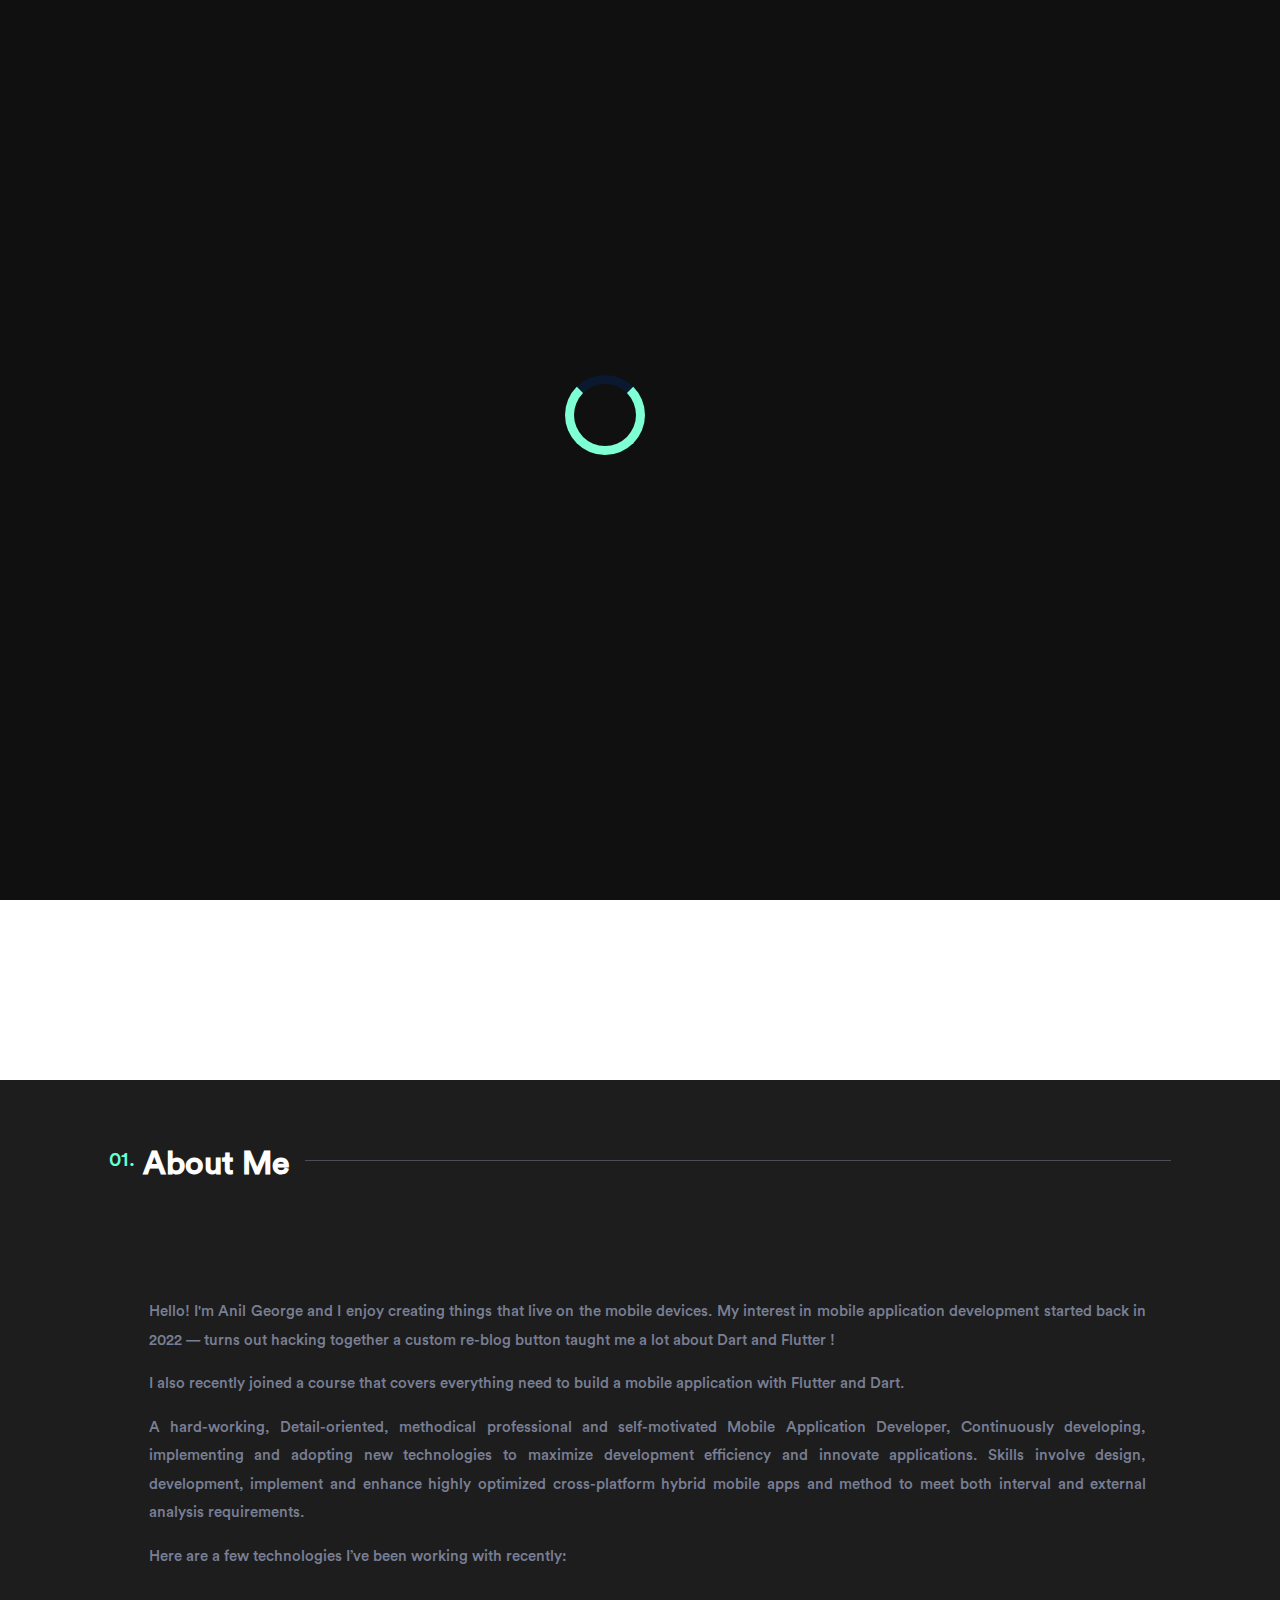
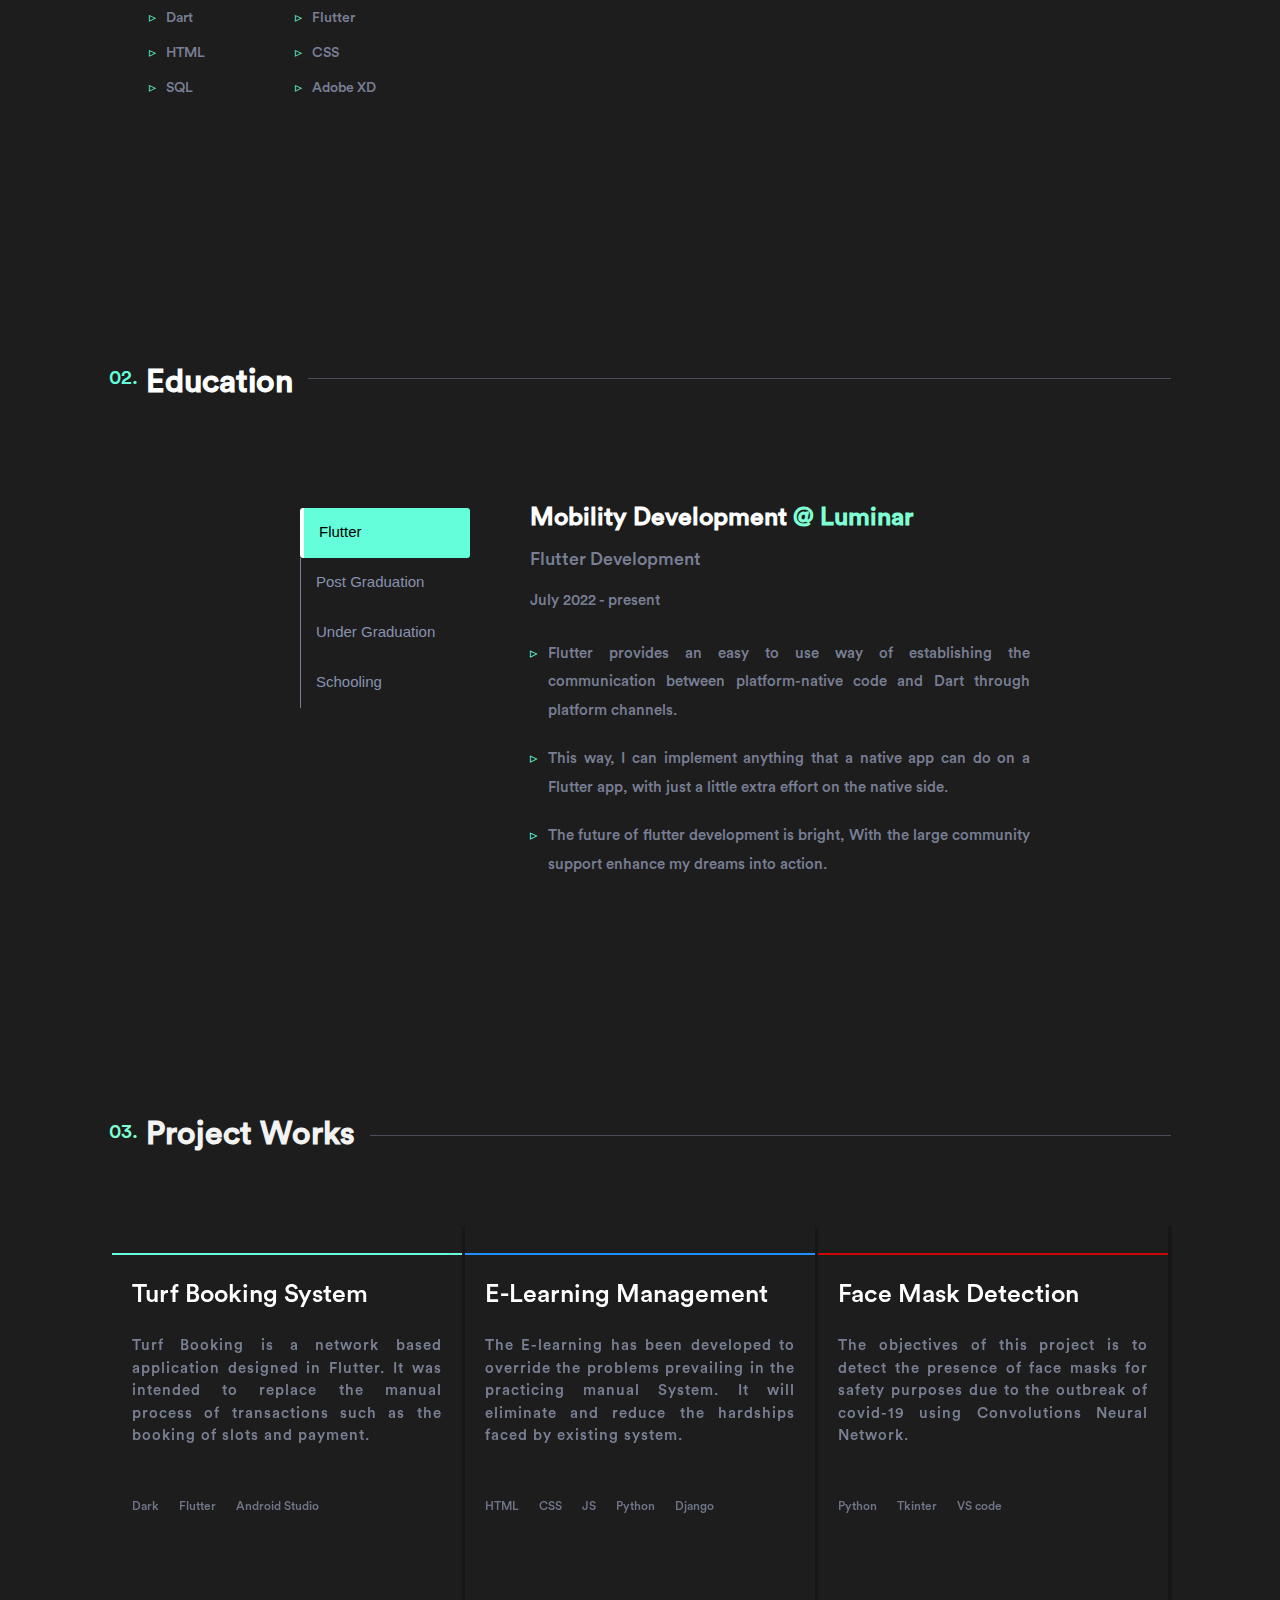
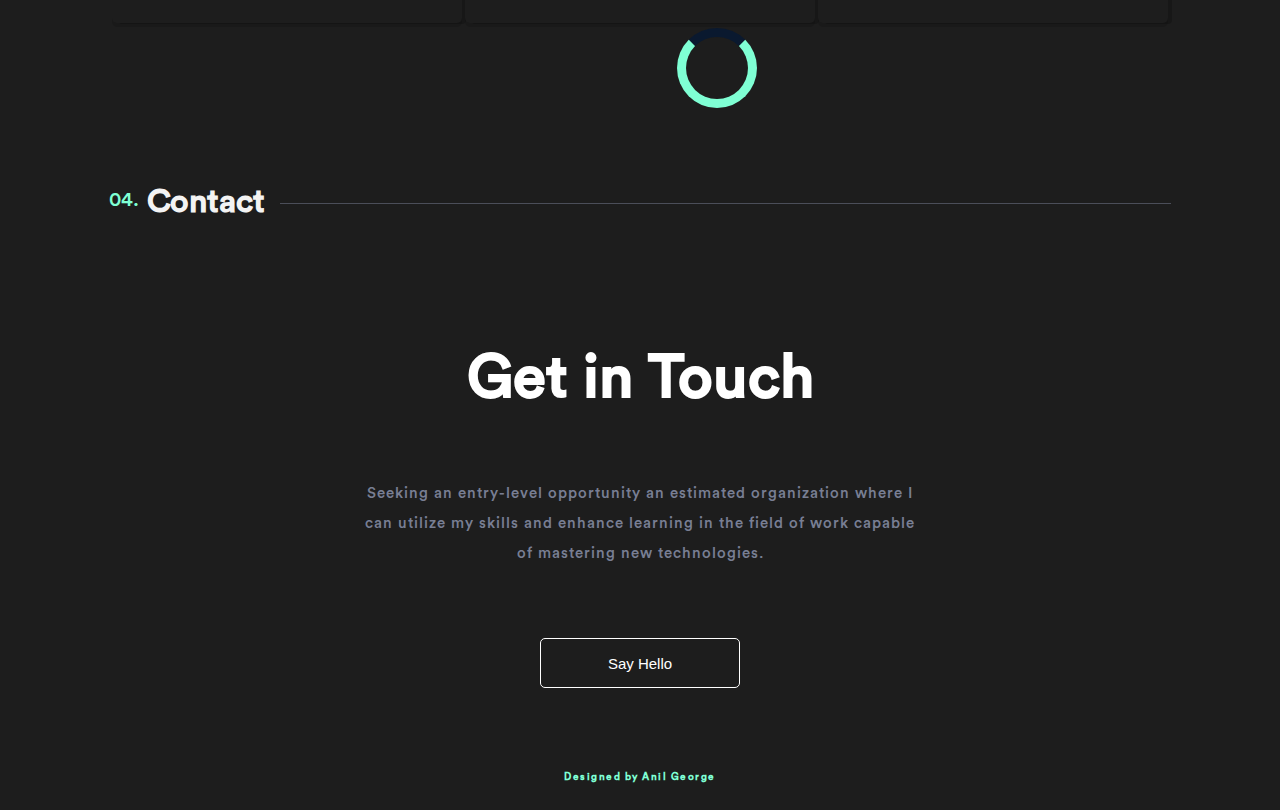
<file: index.html.html>
<!DOCTYPE html>
<html>

<head>
    <meta charset='utf-8'>
    <meta http-equiv='X-UA-Compatible' content='IE=edge'>
    <title>Anil</title>
    <meta name='viewport' content='width=device-width, initial-scale=1'>
    <link rel='stylesheet' type='text/css' media='screen' href='./css/nav.css'>

    <link rel='stylesheet' type='text/css' media='screen' href='./css/home.css'>
    <link rel='stylesheet' type='text/css' media='screen' href='./css/aboutMeSecond.css'>

    <link rel='stylesheet' type='text/css' media='screen' href='./css/education.css'>

    <link rel='stylesheet' type='text/css' media='screen' href='./css/projectWorks.css'>
    <link rel='stylesheet' type='text/css' media='screen' href='./css/contact.css'>

    <link href="https://cdnjs.cloudflare.com/ajax/libs/font-awesome/5.13.0/css/all.min.css" rel="stylesheet">
    <meta name="viewport" content="width=device-width, initial-scale=1.0, maximum-scale=1.0, user-scalable=no" />

    <link href="https://cdnjs.cloudflare.com/ajax/libs/font-awesome/5.13.0/css/all.min.css" rel="stylesheet">
    <script src="https://kit.fontawesome.com/c3d51c6cf4.js" crossorigin="anonymous"></script>
    <style>
        ::-webkit-scrollbar {
            width: 13px;

        }

        ::-webkit-scrollbar-thumb {
            border-radius: 10px;
            border: 3px solid #0a192f;
            background: #fff;
        }

        ::-webkit-scrollbar-thumb:hover {
            background: rgb(245, 225, 225);
        }

        /* 
        .hidden {
            opacity: 0;
            transition: all .4s;
            height: max-content;
            transform: translateY(100%); 
            display: grid;
            place-items: center;
            align-items: center;
          

        }

        .show {
            opacity: 1;
            transform: translateX(0%);


        } */
        /* .loader_bg {
            background: #020D1A;
            z-index: 100;
            position: fixed;
            top: 0;
            left: 0;
            right: 0;
            bottom: 0;
            width: 100%;
            height: 100%;
            text-align: center;
            overflow: hidden;

        } */
        .loader_bg {
            background: #101010;
            z-index: 100;
            position: fixed;
            top: 0;
            left: 0;
            right: 0;
            bottom: 0;
            width: 100%;
            height: 100%;
            text-align: center;
            overflow: hidden;

            justify-content: center;
            align-items: center;

        }

        .loader {

            border-radius: 50%;
            background-color: none;
            border: 9px solid aquamarine;
            border-radius: 50%;
            width: 80px;
            height: 80px;
            text-align: center;
            position: absolute;
            top: calc(50vh - 75px);
            left: calc(50vw - 75px);
            animation: loader 1s linear infinite;
            border-top: 9px solid #0a192f;
        }


        @keyframes loader {
            0% {
                transform: rotate(0deg);
            }


            100% {
                transform: rotate(360deg);
            }


        }

        /* .loader {
            border: 0 solid transparent;
            border-radius: 50%;
            width: 150px;
            height: 150px;
            position: absolute;
            top: calc(50vh - 75px);
            left: calc(50vw - 75px)
        } */
        /* 
        .loader::before,
        .loader::after {
            content: '';
            border: 1em solid #64ffda;
            border-radius: 50%;
            width: inherit;
            height: inherit;
            position: absolute;
            top: 0;
            left: 0;
            opacity: 0;
        } */



        /* .loader_bg img {
            width: 120px;
            height: 120px;
            animation: loader 1s ease-out .1s;

        } */
    </style>

</head>

<body id="body">
    <nav class="navBar" id="navBar">


        <div class="navItems">
            <div class="logo">
                <div class="h1Back">
                    <a href="./index.html.html" style="text-decoration: none; color: #0a192f;">
                        <h3 style="margin-top: 5px;">AG</h3>
                    </a>
                </div>
            </div>
            <div class="navContents">

                <input type="checkbox" id="check">
                <label for="check" class="checkBtn">
                    <img src="./asset/hamburger_final.png" class="hamburger"
                        style="margin-top: 20px; width: 35px;height: 35px;">
                </label>
                <ul class="navbar-nav">

                    <a href="#homeCont">
                        <li>Home</li>
                    </a>
                    <a href="#AboutMeSec">
                        <li>About</li>
                    </a>
                    <a href="#education">
                        <li>Education</li>
                    </a>
                    <a href="#works">
                        <li>Works</li>
                    </a>
                    <a href="#contact">
                        <li>Contact</li>
                    </a>

                    <!-- <button class="btn">RESUME</button> -->
                </ul>
                <div class="hello"></div>

            </div>
        </div>
    </nav>

    <div class="loader_bg" id="ld">
        <div class="loader">

            <!-- <img src="logo.png" title="Logo"> -->
        </div>
        <!-- <h1 style="color: rgb(145, 142, 142); text-align: center; margin-left: -70px;margin-top: -45px; position: fixed;" >AG</h1> -->
    </div>

    <main>



        <section class="aboutMe hidden" id="homeCont">
            <div class="overlay"></div>
            <div class="aboutMeAllContents">
                <div class="textContents">
                    <div class="helloTitle">
                        <h4>Hello</h4>
                    </div>
                    <div class="ownerName">
                        <h2>I'm <span>Anil George.</span></h2>
                    </div>
                    <div class="AboutOwner">
                        Highly capable and young minded postgraduate who works great,
                        Both on own initiative and in teams and groups. Having recently
                        graduated, I would like to explore new dimensions and for the further
                        development of my skills.
                    </div>

                    <div class="HireMe">
                        <a href="./asset/Anil_withScore.pdf" target="_blank"><button class="btnHire">Resume</button></a>
                    </div>


                    <div class="socialContact">
                        <div class="facebook">
                            <i class="fa-brands fa-facebook"></i>
                        </div>
                        <div class="instagram">
                            <i class="fa-brands fa-instagram"></i>
                        </div>
                        <div class="gitHub">
                            <i class="fa-brands fa-github"></i>
                        </div>
                        <div class="linkedIn">
                            <i class="fa-brands fa-linkedin"></i>
                        </div>
                    </div>
                </div>


                <div class="ProfileImage">

                    <div class="image">
                        <img src="./asset/profile.png" alt="anil" class="img">
                    </div>
                </div>
            </div>
        </section>

        <section class="AboutMeSecondary hidden" id="AboutMeSec">
            <div class="second">
                <h1>About Me</h1>


                <div class="aboutTotalContent">
                    <div class="AboutProfileImage">

                        <div class="AboutImage">
                            <img src="./asset/profile.png" alt="anil" class="img">
                        </div>
                    </div>
                    <div class="textContent">
                        <div class="paragraph">
                            <p>Hello! I'm Anil George and I enjoy creating things that live on the mobile devices.
                                My interest in mobile application development started back in 2022 — turns out hacking
                                together a
                                custom re-blog button taught me a lot about Dart and Flutter !</p>
                            <p>I also recently joined a course that covers everything need to build a mobile application
                                with Flutter and Dart.</p>
                            <p>A hard-working, Detail-oriented, methodical professional and self-motivated Mobile
                                Application Developer, Continuously developing, implementing and
                                adopting new technologies to maximize development efficiency and innovate applications.
                                Skills involve design, development, implement and enhance highly optimized
                                cross-platform
                                hybrid mobile apps and method to meet both interval and external analysis requirements.
                            </p>

                            <p>Here are a few technologies I’ve been working with recently:</p>
                        </div>

                        <ul class="skills">
                            <div class="one">
                                <li class="li1">Dart</li>
                                <li class="li1">HTML</li>
                                <li class="li1">SQL</li>
                            </div>
                            <div class="two">
                                <li class="li1">Flutter</li>
                                <li class="li1">CSS</li>
                                <li class="li1">Adobe XD</li>
                            </div>
                        </ul>
                    </div>
                </div>
            </div>



            <div class="EducationSection" style="position: relative;">
                <h1>Education</h1>

                <div class="EducationDiv" id="education">
                    <div class="EducationContent">
                        <div class="EduButtons">
                            <div class="button" id="mm">
                                <button class="Flutter active">Flutter</button>
                                <button class="Post">Post Graduation</button>
                                <button class="Under">Under Graduation</button>
                                <button class="Schooling">Schooling</button>
                            </div>
                        </div>
                        <div class="buttonDescription">
                            <div class="flutterDes" id="flutterCon">
                                <h3>Mobility Development <a href=""><span class="span">@ Luminar</span></a> </h3>
                                <h6>Flutter Development</h6>
                                <p class="dur">July 2022 - present</p>

                                <p class="dec">Flutter provides an easy to use way of establishing the communication
                                    between platform-native code and Dart through platform channels.</p>
                                <p class="dec">This way, I can implement anything that a native app can do on a Flutter
                                    app, with just a little extra effort on the native side.</p>
                                <p class="dec">The future of flutter development is bright, With the large community
                                    support enhance my dreams into action.</p>
                            </div>
                            <div class="postDes" style="display: none;" id="pgCon">
                                <h3>Post graduation <span>@ St.Stephen's</span></h3>
                                <h6>Computer Science</h6>
                                <p class="dur">June 2019 - September 2021</p>

                                <p class="dec">I understood the concept of teamwork and learn the importance of
                                    communication and go through a comprehensive learning</p>
                                <p class="dec">Subjects inclusive of Python, php, HTML, Database management data mining,
                                    OOP's concepts and computational mathematics.</p>

                            </div>
                            <div class="underDes" style="display: none;" id="ugCon">
                                <h3>Under Graduation <span>@ SNGC</span></h3>
                                <h6>Computer Science</h6>
                                <p class="dur">June 2016 - April 2019</p>

                                <p class="dec">I understood the concept of teamwork and learn the importance of
                                    communication and go through a comprehensive learning</p>

                                <p class="dec">Subjects inclusive of Database management, Java, c++, data mining, and
                                    computational mathematics.</p>

                            </div>
                            <div class="scholingDes" style="display: none;" id="SchoolCon">
                                <h3>Schooling <span>@ AMHSS</span></h3>
                                <h6>Higher Secondary</h6>
                                <p class="dur">June 2014 - March 2016</p>

                                <p class="dec">I learn Greater Sense of Discipline and education help to increase my
                                    confidence level</p>
                                <p class="dec">Subjects inclusive of Mathematics, Biology science, physics, chemistry
                                    with decent grade</p>

                            </div>
                        </div>
                    </div>
                </div>
            </div>

            <div class="projectWorks" id="works">

                <h1>Project Works</h1>
                <div class="ProjectContents">
                    <div class="card">
                        <div class="line">
                            <div class="loader"></div>
                        </div>
                        <div class="innerCard">
                            <div class="cardContent">
                                <i class="fa-solid fa-folder"></i>

                                <div class="divHead">
                                    <h3>Turf Booking System</h3>
                                </div>
                                <div class="divBody">
                                    <p>Turf Booking is a network based application designed in Flutter. It was intended
                                        to replace the manual process of transactions such as the booking of slots and
                                        payment.</p>
                                </div>
                                <div class="divFoot">
                                    <ul>
                                        <li>Dark</li>
                                        <li>Flutter</li>
                                        <li>Android Studio</li>
                                    </ul>
                                </div>
                            </div>

                            <div class="back">
                                <div class="img">
                                    <img src="./asset/launch.png">
                                </div>
                                <div class="launch">
                                    <h4>Launch</h4>
                                </div>
                                <div class="btn">
                                    <a href=""><button class="btn"><i class="fa-brands fa-github"></i></button></a>
                                </div>
                            </div>
                        </div>
                    </div>

                    <div class="card">
                        <div class="line" style="background-color: dodgerblue;"></div>
                        <div class="innerCard">
                            <div class="cardContent">
                                <i class="fa-solid fa-folder" style="color: dodgerblue;"></i>

                                <div class="divHead">
                                    <h3>E-Learning Management</h3>
                                </div>
                                <div class="divBody">
                                    <p>The E-learning has been developed to override the problems prevailing in the
                                        practicing manual System.
                                        It will eliminate and reduce the hardships faced by existing system.
                                    </p>
                                </div>

                                <div class="divFoot">
                                    <ul>
                                        <li>HTML</li>
                                        <li>CSS</li>
                                        <li>JS</li>
                                        <li>Python</li>
                                        <li>Django</li>


                                    </ul>
                                </div>
                            </div>

                            <div class="back">
                                <div class="img">
                                    <img src="./asset/launch.png">
                                </div>
                                <div class="launch">
                                    <h4>Launch</h4>
                                </div>
                                <div class="btn">
                                    <a href=""><button class="btn"><i class="fa-brands fa-github"></i></button></a>
                                </div>
                            </div>
                        </div>
                    </div>

                    <div class="card">
                        <div class="line" style="background-color: #cd0505;"></div>
                        <div class="innerCard">
                            <div class="cardContent">
                                <i class="fa-solid fa-folder" style="color: #cd0505;"></i>

                                <div class="divHead">
                                    <h3>Face Mask Detection</h3>
                                </div>
                                <div class="divBody">
                                    <p>The objectives of this project is to detect the presence of face masks for safety
                                        purposes due to the outbreak of covid-19 using Convolutions Neural Network.</p>

                                </div>
                                <div class="divFoot">
                                    <ul>
                                        <li>Python</li>
                                        <li>Tkinter</li>
                                        <li>VS code</li>
                                    </ul>

                                </div>
                            </div>

                            <div class="back">
                                <div class="img">
                                    <img src="./asset/launch.png">
                                </div>
                                <div class="launch">
                                    <h4>Launch</h4>
                                </div>
                                <div class="btn">
                                    <a href=""><button class="btn"><i class="fa-brands fa-github"></i></button></a>
                                </div>
                            </div>
                        </div>
                    </div>




                </div>
            </div>

            <div class="contactForm" id="contact">
                <h1>Contact</h1>

                <div class="contact">
                    <div class="Head">
                        <h2>Get in Touch</h2>
                    </div>
                    <div class="body">
                        <p>Seeking an entry-level opportunity an estimated organization where I can utilize my skills
                            and enhance learning in the field of work capable of mastering new technologies.</p>
                    </div>
                    <div class="btn">
                        <a href="mailto:anil.geov@gmail.com" target="_blank"><button>Say Hello</button></a>
                    </div>
                </div>
                <div class="design">
                    <a>
                        <a href="./index.html.html" style="text-decoration: none;"><h6>Designed by Anil George</h6></a>
                    </a>
                </div>

            </div>
        </section>



    </main>

    <!-- <script>
        const observer = new IntersectionObserver((entries) => {
            entries.forEach((entry) => {
                console.log(entry)
                if (entry.isIntersecting) {
                    entry.target.classList.add('show');
                }
                else {
                    entry.target.classList.remove('show');
                }
            })
        });
        const hiddenElement = document.querySelectorAll('.hidden');
        hiddenElement.forEach((el) => observer.observe(el));
    </script> -->

    <!-- <script>
        let section=document.querySelector('section');
        window.addEventListener('scroll', function(){
            let value=window.scrollY;
            section.style.clipPath = "circle("+value+"px at center center)";
        })
    </script> -->
    <script src="//ajax.googleapis.com/ajax/libs/jquery/1.9.1/jquery.min.js"></script>
    <script type="text/javascript" src="./js/eduButtonAct.js"></script>
     <script type="text/javascript" src="./js/eduContentShow.js" ></script>

    <script>
        $(document).ready(function () {
            setTimeout(function () {
                $('body').addClass("loaded");
                $('.loader_bg').fadeToggle();
                $('.loader').fadeToggle();

            }, 1500);
        })
    </script>


    <script type="text/javascript" src="./js/navHide.js"></script>

    <script>

        $(".navContents ul > a").click(function (e) {
            $(".navContents > #check").prop('checked', false)
            console.log('hello')

        })
    </script>

    <script>
        function initialSetup() {
            var st = document.getElementById('body');
            // var ld = document.getElementById('ld')
            if (st != null) {

                st.style.overflow = 'hidden'
                setTimeout(function () {
                    st.style.overflow = 'auto';

                }, 1500);
            }
        }


        initialSetup();
    </script>


</body>

</html>
</file>
<file: css/nav.css>
html {
    scroll-behavior: smooth;
}

* {
    box-sizing: border-box;
    /* outline: 1px solid red; */
}

:root {
    --bg-color: #222426;
    --green: #64ffda;
    --slate: #CCD6F6;
    --light-slate: #8892b0;
    --text_color: #fff;


}

body {
    margin: 0px;
    font-family: monospace;
}

nav {
    background-color: #222426;
    color: var(--text_color);
    height: 60px;
    width: 100%;
    text-align: center;
    z-index: 9;
    position: fixed;
    /* box-shadow: 0px 1.8px 10px #3b3e42; */

}

.navItems {
    display: flex;
    flex-direction: row;
    justify-content: space-between;
    align-items: center;




}

.navItems .logo {
    margin-left: 8.5%;
    font-size: 18px;
    margin-top: 5px;
    color: var(--green);
    cursor: pointer;


}

.navItems .logo .h1Back {
     background-color: #64ffda;
    color: #222426; 
    width: 35px;
    height: 35px;
    display: flex;
    border-radius: 50%; 
    padding: 5px;
    text-align: center;
    box-shadow: 1.5px 1.5px 2px var(--shadow);
}

.navItems .logo .h1Back h3 {
    font-size: 15px;
    font-weight: bold;
    margin-top: -4px;
  

}

.navContents ul {
    display: flex;
    margin-right: 110px;
    margin-top: 25px;

}

.navContents ul a {
    text-decoration: none;
    color: var(--text_color);
}

.navContents ul li {
    list-style-type: none;
    margin-right: 35px;
    font-size: 12px;
    letter-spacing: 1px;
    text-transform: uppercase;
    cursor: pointer;
}




.checkBtn {
    font-size: 30px;
    color: #64ffda;
    float: right;
    margin-top: -10px;
    margin-right: 30px;
    cursor: pointer;
    display: none;
    z-index: 10;
}

#check {
    display: none;
}


@media(max-width:950px) {
    section {
        padding-top: 0px;
    }

    .navbar-nav {

        width: max-content;
        height: 100vh;
        padding-left: 70px;
        padding-right: 55px;
        display: flex;
        flex-direction: column;
        justify-content: space-between;
        background: #222426;
        line-height: 1.5;
        position: fixed;
        top: 30px;
        right: -5000px;
        text-align: center;
        box-shadow: -10px 0px 30px -15px var(rgba(2, 12, 27, 0.7));
        z-index: 9;
        transform: translateX(0vw);
        visibility: visible;
        -webkit-box-pack: center;
        justify-content: center;
        -webkit-box-align: center;
        transition: all 0.25s cubic-bezier(0.645, 0.045, 0.355, 1);

    }

    .navContents .navbar-nav a {
        margin-bottom: 70px;
       

    }

   

    .checkBtn {
        display: block;
    }

    /* .hello {
        width: 100%;
        height: 100vh;
        top: -1px;
        background-color: #151617;
        backdrop-filter: blur(5px);
        opacity: .8;
        right: 450px;
        position: fixed;
    } */

    #check:checked~.navbar-nav {
        /* display: block; */
        right: -150px;
    }

}
</file>
<file: css/home.css>
html {
    scroll-behavior: smooth;
}


* {
    box-sizing: border-box;


}

:root {

    --bg-color: #fff;
    --green: #000;
    --slate: #CCD6F6;
    --light-slate: #7c7c7d;



}

@font-face {
    font-family: circular;
    src: url(../fonts/CircularStd-Medium.otf);
}

body {
    margin: 0px;
    font-family: circular;
 
}

/* section {
    width: 100%;
    padding-left: 10px;
    padding-right: 10px;
    height: max-content;
    margin-bottom: 15%;
    padding-top: 50px;
  
    opacity: 1;

    background-color: var(--bg-color);

} */
/* .aboutMe{
   
} */
.aboutMeAllContents {
  
    display: flex;
    flex-direction: row;
    flex-wrap: wrap;
    position: fixed;
    z-index: -1;
    width: 100%;
    padding-left: 10px;
    padding-right: 10px;
    height: max-content;
    margin-bottom: 20%;
    padding-top: 50px;
    background-color: var(--bg-color);
    opacity: 1;
 
    
}

/* .overlay{
    width: 100%;
    height: 100px;
    z-index: 4;
    opacity: .1;
    background-color: #000;
} */


/* .aboutMeAllContents {
    display: flex;
    flex-direction: row;
    flex-wrap: wrap;
    margin-top: 200vh;


} */

.textContents {
    flex: 2;
    display: flex;
    flex-direction: column;
    justify-content: center;
    padding-left: 8%;
    flex-wrap: wrap;
    color: var(--light-slate);



}

.textContents .helloTitle {

    line-height: 9;
    margin-top: 50px;
    font-size: 19px;
    font-weight: 500;
    letter-spacing: 1px;
    color: var(--green);
}

.textContents .ownerName {
    margin-top: -120px;
    font-size: 35px;
    font-weight: 600;
    letter-spacing: 4px;

}

.textContents .ownerName span {
    color: var(--green);
    height: max-content;
    width: max-content;
    position: relative;
    overflow-y: hidden;
    z-index: 1;

}

.textContents .ownerName span::after {
    content: "";
    position: absolute;
    height: 112%;
    width: 100%;
    border-left: 2px solid #000;
    background-color: var(--bg-color);
    left: 0;
    z-index: 1;
    animation: slide 3s .1s infinite;
}

@keyframes slide {
    0% {
        left: 0%;
    } 

    50% {
        left: 100%;
    }

    100% {
        left: 100%;
    }
}

.textContents .AboutOwner {

    margin-top: -20px;
    font-size: 14px;
    letter-spacing: 1px;
    text-align: justify;
    margin-right: 100px;
    line-height: 1.5;
}

.textContents .HireMe {
    line-height: 6;
    margin-top: 30px;
}

.textContents button {
    width: 170px;
    height: 50px;
    border: 1px solid var(--green);

    background: none;
    border-radius: 5px;
    font-weight: 600;
    font-size: 15px;
    color: var(--green);
    cursor: pointer;
}
.textContents button:hover{
    background-color: rgba(0, 0, 0, 0.114);

}


.textContents .socialContact {
    display: flex;
    font-size: 18px;
    line-height: 6;

}

.textContents .socialContact i {
    color: var(--light-slate);
    margin-right: 10px;
    border: 1px dashed var(--green);
    border-radius: 50%;
    padding: 5px;
    cursor: pointer;

}

.ProfileImage {
    flex: 2;
    width: 100%;
    display: flex;
    justify-content: center;
    align-items: center;
    margin-top: 120px;
    z-index: 4;



}

.ProfileImage .image {
    width: 400px;
    height: 400px;
    position: relative;
    margin-bottom: 30px;

}

.ProfileImage .image img {
    width: 400px;
    height: 400px;
    border-radius: 50%;
    mix-blend-mode: darken;
    object-fit: cover;
    filter: grayscale(80%) contrast(1);


}

.ProfileImage .image::before {
    background: var(--slate);
    position: absolute;
    border-radius: 50%;
    content: '';
    opacity: 1;
    width: 100%;
    height: 100%;
    bottom: 1%;
    left: 0;
    top: 0;
}

.ProfileImage img:hover {
    mix-blend-mode: normal;
    object-fit: cover;
    filter: grayscale(0%) contrast(1);

}

@media(max-width:1000px) {
    .aboutMeAllContents {
        display: flex;
        flex-direction: column;
    }

    .ProfileImage {
        order: 2;
    }

    .textContents {
        order: 1;
        margin-right: 0px;
        padding-right: 0px;
    }

    .ProfileImage .image img {
        width: 450px;
        height: 450px;

    }

    .ProfileImage .image {
        width: 450px;
        height: 450px;

    }

}

@media(max-width:650px) {
    .textContents .ownerName {
        font-size: 25px;
        padding-right: 10px;
    }

    .textContents .AboutOwner {
        margin-right: 60px;
    }

}

@media(max-width:480px) {
    .textContents .ownerName {
        font-size: 20px;
        padding-right: 10px;
    }

    .textContents .helloTitle {

        margin-top: -10px;
        margin-bottom: 20px;
    }

    .textContents .ownerName {
        margin-bottom: 20px;

    }

    .textContents .AboutOwner {
        margin-right: 40px;

    }

    .ProfileImage .image img {
        width: 300px;
        height: 300px;

    }

    .ProfileImage .image {
        width: 300px;
        height: 300px;
        margin-top: -90px;

    }

}
</file>
<file: css/aboutMeSecond.css>
*{
    box-sizing: border-box;
}
.AboutMeSecondary{
 
    margin-top: 120vh;
    height: max-content;
    position: absolute;
    width: 100%;
    background-color:#1d1d1d;;
    z-index: 5;
    padding-left: 8.5%;
    padding-right: 8.5%;
    color: #a8b2d1aa;
 
}
.second{
    margin-bottom: 20%;
}
.second h1{
    color: #fff;
    line-height: 1.5;
    margin-top: 60px;
    display: flex;
    flex-wrap: wrap;
    margin-bottom: 70px;
}
.second h1::before{
    content: "01.";
    font-size: 20px;
    margin-top: 5px;
    margin-right:8px;
    color: #64ffda;
    font-weight: 500;
}
.second h1::after{
    content: "";
    flex: 2;
    opacity:0.5;
    width: 280px;
    height: .5px;
    margin-top: 20px;
    margin-left:15px;
    background-color: #a8b2d1aa;
}
.aboutTotalContent{
    display: flex;
    flex-wrap: wrap;
}

.textContent{
    padding: 25px;
    text-align: justify;
    flex: 2;
    line-height: 1.5;
    margin-left: 15px;
    font-size: 15px;
    font-weight: 500;
    order: 1;
}
.textContent p{
    line-height: 1.9;
}
.AboutProfileImage{

    flex: 2;
    width: 100%;
    display: flex;
    justify-content: center;
    align-items: center;
    z-index: 4;
    margin-top: -20px;
    order: 2;
    display: none;
}

.AboutImage{
    width: 400px;
    height: 400px;
    position: relative;
    margin-bottom: 30px;
}
.AboutImage img{
    width: 400px;
    height: 400px;
    border-radius: 50%;
    mix-blend-mode: darken;
    object-fit: cover;
    filter: grayscale(80%) contrast(1);

}


.AboutProfileImage .image::before {
    background: var(--slate);
    position: absolute;
    border-radius: 50%;
    content: '';
    opacity: 1;
    width: 100%;
    height: 100%;
    bottom: 1%;
    left: 0;
    top: 0;
}

.AboutProfileImage img:hover {
    mix-blend-mode: normal;
    object-fit: cover;
    filter: grayscale(0%) contrast(1);

}
.textContent ul {
    display: flex;
    flex-direction:row;
    line-height: 2.5;
    /* justify-content: center; */
    margin-top: 30px;
    margin-left: -40px;
}
.textContent ul .two{
    margin-left: 90px;

    
}
.textContent ul li{
    list-style-type: none;
    font-size: 14px;
}

.textContent ul li::before{

    content: "▹";
    position: relative;
    left: 0px;
    color: #64ffda;
    line-height: 12px;
    margin-right: 10px;
  
  }
@media(max-width:1000px){
    .AboutProfileImage{
        display: flex;
    }
    .aboutTotalContent{
        display: flex;
        flex-direction: column;
    }
    .AboutProfileImage{
        order: 1;
        margin-top: 50px;
    }
    .textContent{
        order: 2;
        padding-right: 30px;
        padding-left: 10px;
    }
}
@media(max-width:600px){

    .AboutMeSecondary{
        padding: 0px;
    }
    .second h1{
        margin-left: 20px;
        margin-right: 20px;
    }
    
    .AboutImage{
        width: 300px;
        height: 300px;
    
    }
    .AboutImage img{
        width: 300px;
        height: 300px;
  
    }

}
</file>
<file: css/education.css>
*{
    box-sizing: border-box;
}

.EducationDiv{
    display: flex;
    justify-content: center;
    align-items: center;
    overflow: hidden;
}

.EducationContent {
    display: flex;
    /* flex-wrap: wrap; */
    margin-top: 80px;
    margin-bottom: 15%;
    height: max-content;
}

.EduButtons .button {
    display: flex;
    flex-direction: column;
}

.EducationSection h1 {
    color: #fff;
    line-height: 1.5;
    margin-top: 60px;
    display: flex;
    flex-wrap: wrap;

}

.EducationSection h1::before {
    content: "02.";
    font-size: 20px;
    margin-top: 5px;
    margin-right: 8px;
    color: #64ffda;
    font-weight: 500;
}

.EducationContent {
    /* margin-top: 15%; */
    margin-left: 50px;
}

.EducationSection h1::after {
    content: "";
    flex: 2;
    opacity: 0.5;
    height: .5px;
    margin-top: 20px;
    margin-left: 15px;
    background-color: #a8b2d1aa;
}

.EduButtons .button button {
    height: 50px;
    background-color: transparent;
    border: 0px;
    font-size: 15px;
    font-weight: 500;
    border-left: 1px solid #a8b2d1aa;
    color: #8892b0;
    padding-left: 15px;
    padding-bottom: 30px;
    padding-top: 15px;
    width: 170px;
    text-align: left;
    margin-right: 60px;
    cursor: pointer;

}

.EduButtons .button button:hover {
    background-color: #64ffda;
    color: #000;
    border-radius: 5px;

}

.EduButtons .button .active {
    border-left: 4px solid #fff;
    background-color: #64ffda;
    border-radius: 3px;
    color: #000;

}

.buttonDescription h3 {
    font-size: 25px;
    color: #fff;
    margin-top: -5px;
}
.buttonDescription h3 a{
    text-decoration: none;
}
.buttonDescription h3  span {
    color: aquamarine;
    text-decoration: none;
    position: relative;
    
}
.buttonDescription h3  span::after {
    content: "";
    position: absolute;
    background-color: #64ffda;
    height:1px;
    width:0%;
    z-index: 9;
    left:0;
    bottom: -5px;
    transition: 0.3s;
    opacity: 0.5;
}
.buttonDescription h3 span:hover::after{
    width: 100%;
    
}



.buttonDescription h6 {
    font-size: 18px;
    font-weight: 500;
    margin-top: -10px;
}

.buttonDescription .dur {
    font-size: 15px;
    margin-top: -20px;
    margin-bottom: 30px;
}

.buttonDescription .dec {
    font-size: 15px;
    text-align: justify;
    display: flex;
    line-height: 1.9;
    margin-top: 20px;
    max-width: 500px;
}
.buttonDescription .dec::before{
    content: "▹";
    position: relative;
    left: 0px;
    color: #64ffda;
    line-height: 1.9;
    margin-right: 10px;
}


@media(max-width:680px){
    .EducationDiv{
        display: block;
    }
    .AboutMeSecondary{
        padding: 0px;
    }
    .EducationContent{
        display: flex;
        flex-direction: column;
        padding-left: 0px;
        margin-left: 5px;
        margin-right: -25px;
        
    }
    .EduButtons .button{
        display: flex;
        flex-direction: row;
        overflow-y: auto;
        margin-bottom: 50px;
       
    }
    .EduButtons .button button{
        border: 0px;
        margin-right: 10px;
        width: 200px;

         
    }
    
    .EducationSection h1{
        margin-left: 20px;
        margin-right: 20px;
    }
    .EducationDiv{
        padding-left: 7.5%;
        padding-right: 8.5%;
    }
    .buttonDescription .dec{
        margin-right: 50px;

    }
    .EduButtons .button .active {
        border: none;
        border-bottom: 3px solid #64ffda;
        background-color: transparent;
        border-radius: 3px;
        color: #fff;
    
    }
    
}
</file>
<file: css/projectWorks.css>
*{
    box-sizing: border-box;
}

.projectWorks{
    height: max-content;
    /* background-color: #222426;
    margin-left: -10.5%;
    margin-right: -10.25%;*/
        /* padding-left: 7%;
        padding-right: 7%; */
    padding-top: 40px;
    margin-bottom: 15%;
    
    
}
.projectWorks h1{
    color: rgb(243, 243, 243);
    display: flex;

}
.projectWorks h1::before{
    content: "03.";
    font-size: 20px;
    margin-top: 5px;
    margin-right:8px;
    color: aquamarine;
    font-weight: 500;

}

.projectWorks h1::after{
    content: "";
    flex: 2;
    opacity: 0.5;
    margin-top: 5px;
    height: .5px;
    margin-top: 20px;
    margin-left: 15px;
    background-color: #a8b2d1aa;

}
.ProjectContents{
    display: flex;
    flex-wrap: wrap;
    /* margin-left: -9%;
    margin-right: -9%; */
    margin-top: 50px;
    justify-content: space-evenly;

}
.projectWorks .line{
    width: 100%;
    background-color: #64ffda ;
    height: 2px;
    margin-top: 30px;
    position:relative;
   
}
.card{
  width: 350px;
  height: 400px;
  background-color: #1d1d1d;
  color: #a8b2d1aa;
  /* font-weight: 100; */
  border-radius: 5px;
  margin-top: 20px;
  perspective: 1000px;
  /* -webkit-box-shadow: 0 2px 4px -1px rgb(0 0 0 / 20%), 0 4px 5px 0 rgb(0 0 0 / 14%), 0 1px 10px 0 rgb(0 0 0 / 12%); */
  box-shadow: 5px 2px 0px -1px rgb(0 0 0 / 20%), 0 4px 0px 0px rgb(0 0 0 / 12%);
 
}
.card h3{
  font-weight: 300;
  font-size: 25px;
  color: #fff;
}
/* .card:hover{
  transform: scale(1.01);
  box-shadow: 1px 1px 10px rgba(127, 255, 212, 0.749);
  
} */
.cardContent{
  padding-left: 20px;
  padding-right: 20px;
}
.cardContent i{
  font-size: 30px;
  line-height: 1.5;
  margin-top: 25px;
  color:#64ffda;
  
}
.cardContent p{
  line-height: 1.5;
  font-size: 15px;
  letter-spacing: 1px;
  text-align: justify;
}
.cardContent .divFoot ul{
  display: flex;
  justify-content: left;
  margin-left: -40px;
}
.cardContent .divFoot ul li{
  list-style-type: none;
  font-size: 12px;
  margin-right: 20px;
  color: #a8b2d196;
  line-height: 2;
  margin-top: 30px;
}
.innerCard{
  position: relative;
  width: 100%;
  height: 100%;
  /* text-align: center; */
  transition: transform .8s;
  transform-style: preserve-3d;
}
.card:hover{
  transform: translateY(-5px);
}


.card:hover .innerCard{
  transform: rotateY(180deg);
  
}
.cardContent, .back{
  position: absolute;
  width: 100%;
  height: 92%;
  border-bottom-left-radius: 5px;
  border-bottom-right-radius: 5px;
  -webkit-backface-visibility: hidden; /* Safari */
  backface-visibility: hidden;
}

.back{
  /* background-color: dodgerblue; */
  color: white;
  display: flex;
  flex-direction: column;
  transform: rotateY(180deg);
  justify-content: center;
  align-items: center;
}
.back .img{

  justify-content: center;
  align-items: center;
  width: 250px;
  height: auto;
}
.back img{
  width: 100%;
  height: auto;
}
.back h4{
  margin-top: -10px;
  font-weight: 100;
  font-size: 15px;
  color: #a8b2d1aa;;
}
.back button{
  border-radius: 50%;
  width: 50px;
  height: 50px;
  border: 0px;
  font-size: 15px;
  font-weight: 600;
  color: #fff;
  background-color: #6d6b6b49;
  margin-top: 30px;
  cursor: pointer;
}
.back button:hover{
  transform: scale(1.03);

}
.back button i{
  font-size: 22px;
}
/* .loader { 
    width:500px; 
    margin:0 auto;
    border-radius:10px;
    border:4px solid transparent;
    position:relative;
    padding:1px;
  } */
   /* .projectWorks .line:before {
    content:'';
     border:1px solid #fff;  
     border-radius:10px;
    position:absolute;
    top:-4px; 
    right:-4px; 
    bottom:-4px; 
    left:-4px;
  }  */
  /* .projectWorks .line .loader { 
    position:absolute;
    border-radius:10px;
    height: 3px;
    top:0;
    right:100%;
    bottom:0;
    left:0;
    background:#14745e; 
    width:100px;
    animation:borealisBar 2s linear infinite;
  }
   */
  @keyframes borealisBar {
    0% {
      left:0%;
      right:100%;
      width:0%;
    }
    10% {
      left:0%;
      right:75%;
      width:25%;
    }
    90% {
      right:0%;
      left:75%;
      width:25%;
    }
    100% {
      left:100%;
      right:0%;
      width:0%;
    }
  } 


@media(max-width:650px){
    .projectWorks{
        padding-left: 7%;
        padding-right: 7%;
    }
}
</file>
<file: css/contact.css>
.contactForm{
    height: max-content;
    margin-top: 90px;
    
}
.contactForm h1{
    color: rgb(243, 243, 243);
    display: flex;
    /* margin-bottom: 50px; */
}
.contactForm h1::before{
    content: "04.";
    font-size: 20px;
    margin-top: 5px;
    margin-right:8px;
    color: aquamarine;
    font-weight: 500;

}

.contactForm h1::after{
    content: "";
    flex: 2;
    opacity: 0.5;
    margin-top: 5px;
    height: .5px;
    margin-top: 20px;
    margin-left: 15px;
    background-color: #a8b2d1aa;

}
.contact{
    display: flex;
    justify-content: center;
    flex-direction: column;
    text-align: center;
    align-items: center;
}
.contact .Head{
    margin-top: 50px;
    font-size: 40px;
    color: #fff;
}
.contact .body{
    max-width: 550px;
    font-size: 15px;
    letter-spacing: 1px;
    line-height: 2;
}
.contact .btn{
    line-height: 10;
}
.contact button{
    width: 200px;
    height: 50px;
    background: none;
    border: 1px solid #fff;
    color: #fff;
    border-radius: 5px;
    font-size: 15px;
    font-weight: 500;
    cursor: pointer;

}
.contact button:hover{
    background-color: rgba(240, 248, 255, 0.133);
}
.design{
    text-align: center;
    line-height: 2;
    font-size: 15px;
    font-weight: none;
    letter-spacing: 1.5px;
}
.design a{
    cursor: pointer;
    color: aquamarine;
    text-decoration: none;
    border-bottom: 5px solid white;
}
@media(max-width:960px){
    .contact .Head{
        font-size: 30px;
    }
}

@media(max-width:680px){
    .contactForm{
        padding-left: 5%;
        padding-right: 5%;
    }
     
    
}
</file>
